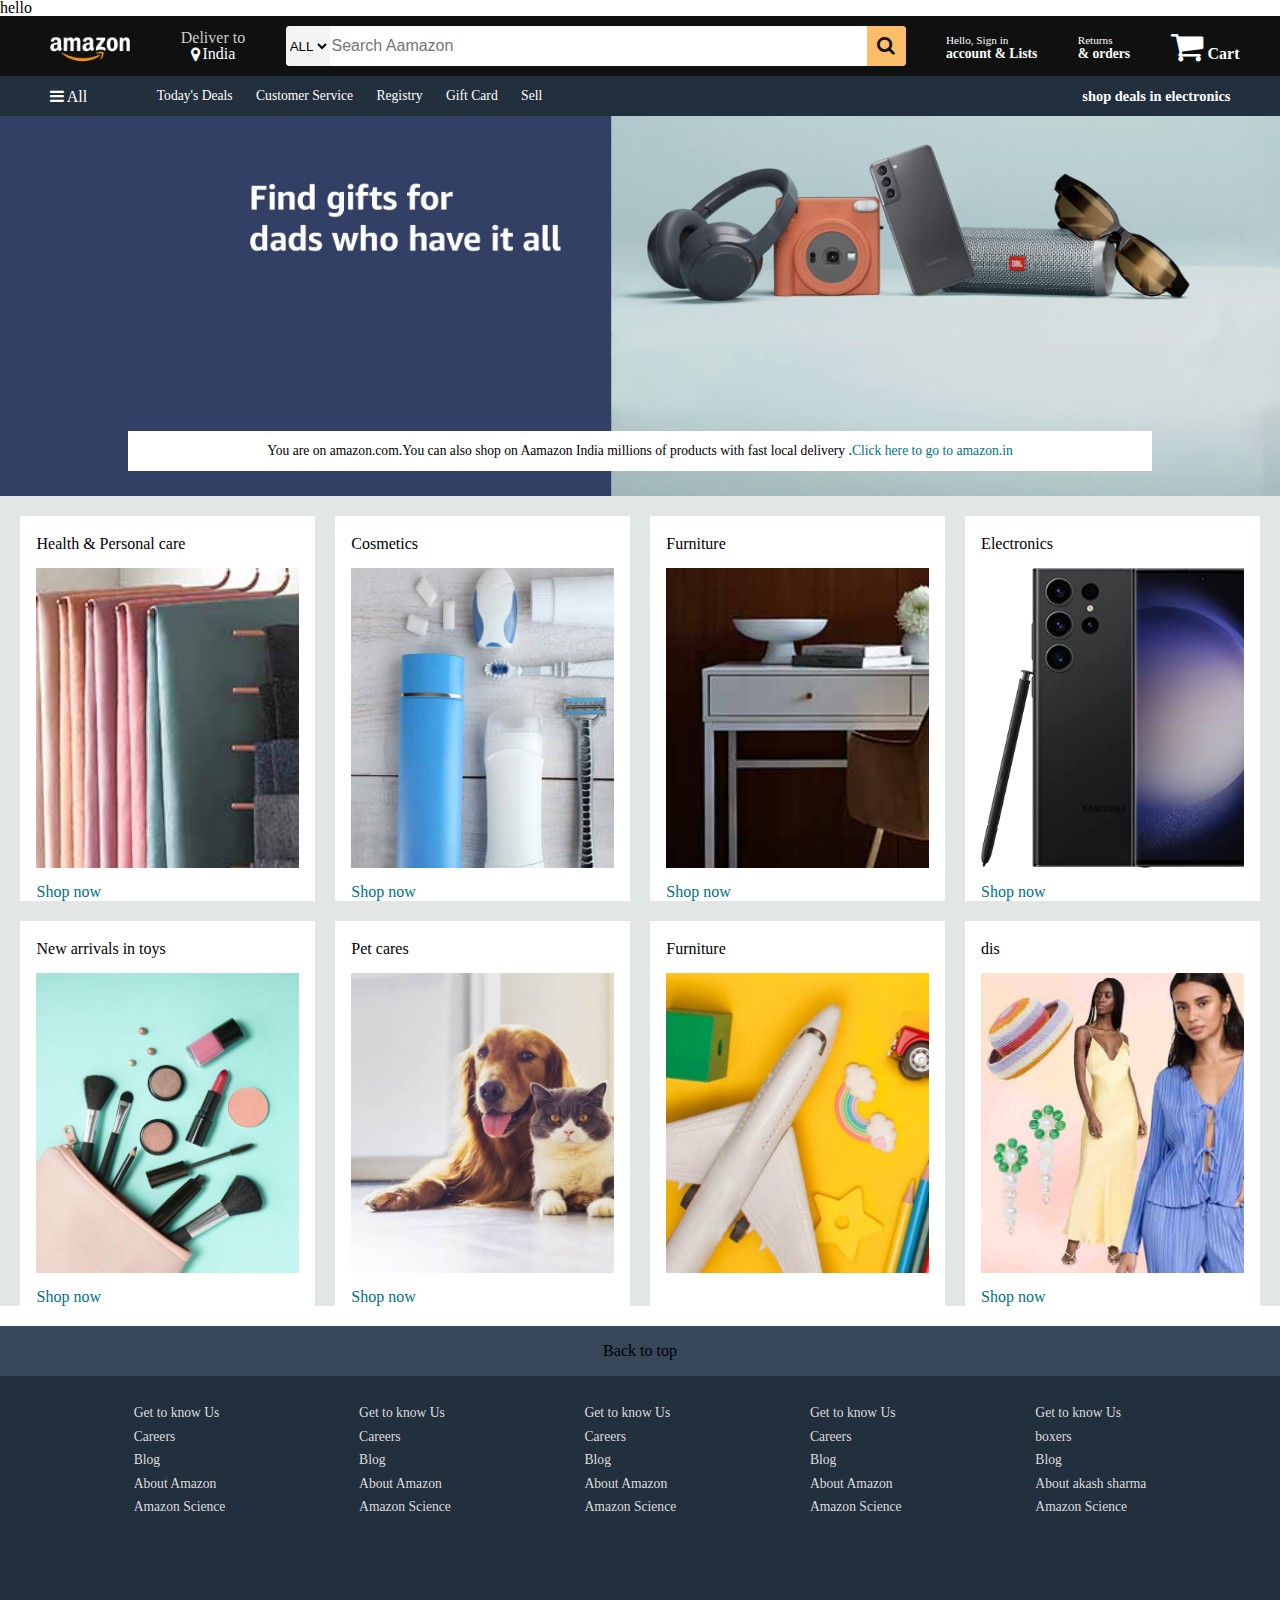
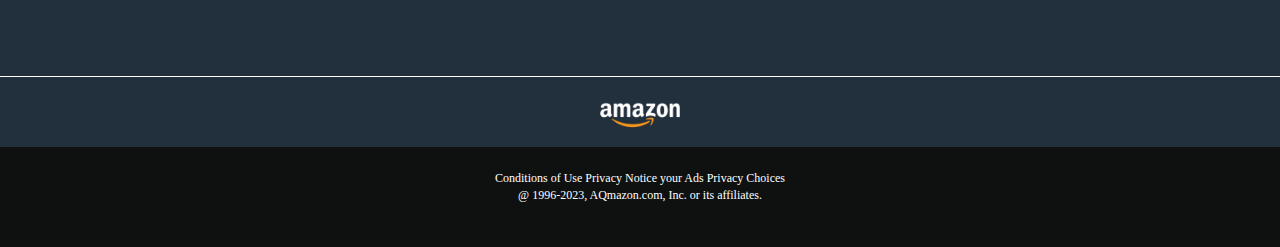
<file: index.html>
<!doctype html>
<html>

<head>
    <title>amazon</title>
    <link rel="stylesheet" href="amazon.css" />
    <link rel="stylesheet" href="font-awesome-4.7.0/css/font-awesome.min.css" />
</head>

<body>
    hello
    <div class="header">
        <div class="navbar">
            <div class="nav-logo border">
                <div class="logo"></div>
            </div>
            <div class="nav-address border">
                <p class="add-first">Deliver to</p>
                <div class="add-icon"><i class="fa fa-map-marker" aria-hidden="true"></i>

                    <p class="add-sec">India</p>
                </div>
            </div>
            <div class="nav-search">
                <select class="search-select">
                    <option>ALL</option>
                </select>
                <input placeholder="Search Aamazon" class="search-input">
                <div class="search-icon">
                    <i class="fa fa-search" aria-hidden="true"></i>
                </div>
            </div>
        

        <div class="nav-signin border">
            <p><span>Hello, Sign in</span></p>
            <p class="nav-second">account & Lists</p>

        </div>
        <div class="nav-signin border">
            <p><span>Returns</span></p>
            <p class="nav-second"> & orders</p>

        </div>

       <div class="nav-cart border">
        <i class="fa fa-shopping-cart" aria-hidden="true"></i>
        Cart
       </div>

       
     </div> 
     
     
     <div class="pannel">
        <div class="pannel-all">
           <i class="fa fa-bars" aria-hidden="true"></i>
           All
        </div>
       
       <div class="pannel-ops">
        <p>Today's Deals</p>
        <p>Customer Service</p>
        <p>Registry</p>
        <p>Gift Card</p>
        <p>Sell</p>
       </div>
       <div class="pannel-deals">
        shop deals in electronics
       </div>
    </div>
    </div>

    <div class="hero-section">
        <div class="hero-message">
           <p> You are on amazon.com.You can also shop on Aamazon India millions of products with fast local delivery .<a>Click here to go to amazon.in</a></p> 

        </div>
    </div>

    <div class="shop-section">
        <div class="box1 box">
            <div class="box-content">
         <h2>Health & Personal care</h2>
         <div class="box-img" style="background-image: url('box1_image.jpg');"></div>
         <p>Shop now</p>
         </div>
        </div>
        <div class="box2 box">
            <div class="box-content">
                <h2>Cosmetics</h2>
                <div class="box-img" style="background-image: url('box2_image.jpg');"></div>
                <p>Shop now</p>
                </div>
        </div>
        <div class="box3 box"><div class="box-content">
            <h2>Furniture</h2>
            <div class="box-img" style="background-image: url('box3_image.jpg');"></div>
            <p>Shop now</p>
            </div></div>
        <div class="box4 box"><div class="box-content">
            <h2>Electronics</h2>
            <div class="box-img" style="background-image: url('box4_image.jpg');"></div>
            <p>Shop now</p>
            </div></div>

            <div class="box5 box">
                <div class="box-content">
             <h2>New arrivals in toys</h2>
             <div class="box-img" style="background-image: url('box5_image.jpg');"></div>
             <p>Shop now</p>
             </div>
            </div>
            <div class="box6 box">
                <div class="box-content">
                    <h2>Pet cares</h2>
                    <div class="box-img" style="background-image: url('box6_image.jpg');"></div>
                    <p>Shop now</p>
                    </div>
            </div>
            <div class="box7 box"><div class="box-content">
                <h2>Furniture</h2>
                <div class="box-img" style="background-image: url('box7_image.jpg');"></div>
                <p></p>
                </div>
            </div>
            <div class="box8 box"><div class="box-content">
                <h2>dis</h2>
                <div class="box-img" style="background-image: url('box8_image.jpg');"></div>
                <p>Shop now</p>
                </div>
            </div>    
    </div>
    <footer>
        <div class="footer-panel1">
            Back to top
        </div>
     <div class="footer-panel2">
        <ul type="none">
            <a>Get to know Us</p>
            <a>Careers</a>
            <a>Blog</a>
            <a>About Amazon</a>
            <a>Amazon Science</a>
        </ul>    
        <ul type="none">
            <a>Get to know Us</p>
            <a>Careers</a>
            <a>Blog</a>
            <a>About Amazon</a>
            <a>Amazon Science</a>
        </ul>    
        <ul type="none">
            <a>Get to know Us</p>
            <a>Careers</a>
            <a>Blog</a>
            <a>About Amazon</a>
            <a>Amazon Science</a>
        </ul>    
        <ul type="none">
            <a>Get to know Us</p>
            <a>Careers</a>
            <a>Blog</a>
            <a>About Amazon</a>
            <a>Amazon Science</a>
        </ul>    
        <ul type="none">
            <a>Get to know Us</p>
            <a>boxers</a>
            <a>Blog</a>
            <a>About akash sharma </a>
            <a>Amazon Science</a>
        </ul>    
     </div>

<div class="foot-panel3">
    <div class="logo"></div>
</div>
      <div class="foot-panel4">
        <div class="pages">
            <a>Conditions of Use</a>
            <a>Privacy Notice</a>
            <a>your Ads Privacy Choices</a>
        </div>
        <div class="copyright">@ 1996-2023, AQmazon.com, Inc. or its affiliates.
        </div>
      </div>
    </footer>

</body>

</html>
</file>
<file: amazon.css>
html,
body,
div,
span,
applet,
object,
iframe,
h1,
h2,
h3,
h4,
h5,
h6,
p,
blockquote,
pre,
a,
abbr,
acronym,
address,
big,
cite,
code,
del,
dfn,
em,
img,
ins,
kbd,
q,
s,
samp,
small,
strike,
strong,
sub,
sup,
tt,
var,
b,
u,
i,
center,
dl,
dt,
dd,
ol,
ul,
li,
fieldset,
form,
label,
legend,
table,
caption,
tbody,
tfoot,
thead,
tr,
th,
td,
article,
aside,
canvas,
details,
embed,
figure,
figcaption,
footer,
header,
hgroup,
menu,
nav,
output,
ruby,
section,
summary,
time,
mark,
audio,
video {
	margin: 0;
	padding: 0;
	border: 0;
	font-size: 100%;
	font: inherit;
	vertical-align: baseline;
}

/* HTML5 display-role reset for older browsers */
article,
aside,
details,
figcaption,
figure,
footer,
header,
hgroup,
menu,
nav,
section {
	display: block;
}

body {
	line-height: 1;
}

ol,
ul {
	list-style: none;
}

blockquote,
q {
	quotes: none;
}

blockquote:before,
blockquote:after,
q:before,
q:after {
	content: '';
	content: none;
}

table {
	border-collapse: collapse;
	border-spacing: 0;
}


.navbar {
	height: 60px;
	background-color: #0f1111;
	color: white;
	display: flex;
	align-items: center;
	justify-content: space-evenly;
}

.nav-logo {
	height: 50px;
	width: 100px;

}

.logo {
	background-image: url('amazon_logo.png');
	height: 50px;
	background-size: cover;
	width: 100px;

}

.border {
	border: 1.5px solid transperent;
}

.border:hover {
	border: 1.5px solid white;
}


.add-icon {
	display: flex;
	justify-content: center;

}

.add-first {
	color: #cccccc;
	font: size 0.85em;

}

.add-sec {
	font-size: 1rem;
	margin-left: 3px;
	margin-left: 3px;
}

.nav-search {
	display: flex;
	background-color: pink;
	width: 620px;
	height: 40px;
	border-radius: 4px;
}

.search-select {
	background-color: #f3f3f3;
	width: 50px;
	text-align: center;
	border-top-left-radius: 4px;
	border-bottom-left-radius: 4px;
	border: none;

}

.search-input {
	width: 100%;
	font-size: 1rem;
	border: none;

}

.search-icon {
	width: 45px;
	display: flex;
	justify-content: center;
	align-items: center;
	font-size: 1.2rem;
	background-color: #febd68;
	border-top-right-radius: 4px;
	border-bottom-right-radius: 4px;
	color: #0f1111;
}

.nav-search:hover {
	border: 2px solid #febd68;
}

span {
	font-size: 0.7rem;

}

.nav-second {
	font-size: 0.85rem;
	font-weight: 700;
}

.nav-cart i {
	font-size: 35px;

}

.nav-cart {
	font: size 0.85rem;
	font-weight: 700;
}

.pannel {
	height: 40px;
	background-color: #222f3d;
	display: flex;
	color: white;
	align-items: center;
	justify-content: space-evenly;
}

.pannel-ops p {
	display: inline;
	margin-left: 20px;

}

.pannel-ops {
	width: 70%;
	font-size: 0.85rem;

}

.pannel-deals {
	font-size: 0.9rem;
	font-weight: 700;

}

.hero-section {
	background-image: url('hero_image.jpg');
	height: 380px;
	width: 100%;
	background-size: cover;
	display: flex;
	justify-content: center;
	align-items: flex-end;

}

.hero-message {
	background-color: white;
	color: black;
	height: 40px;
	width: 80%;
	display: flex;
	justify-content: center;
	align-items: center;
	font-size: 0.85rem;
	margin-bottom: 25px;
}

.hero-message a {
	color: #007185;
}

.shop-section {
	display: flex;
	justify-content: space-evenly;
	background-color: #e2e7e6;
	flex-wrap:wrap;
	
}

.box {
    margin-top:20px;
	height: 350px;
	width: 23%;
	background-color: white;
	padding: 20px 0px 15px;

}

.box-img {
	height:300px;
	background-size: cover;
	background-repeat: no-repeat;
	margin-top: 1rem;
	margin-bottom: 1rem;
	

}

.box-content {
	margin-left: 1rem;
	margin-right: 1rem;

}

.box-content p {
	color: #007185;
}
.footer-panel1{
	height:50px;
	width:100%;
	background-color: #37475a;
	display:flex;
	justify-content:center;
	align-items: center;
    margin-top:20px;
	font-size: o.25rem;
}
.footer-panel2{
	background-color:#222f3d ;
	color:white;
	height:300px;
	display: flex;
	justify-content:space-evenly;
}
ul{
	margin-top:20px;
}
 ul a{
	display:block;
	font-size:0.85rem;
	margin-top:10px;
	color:#dddddd;

}
.foot-panel3{
	background-color: #222f3d;
	color:white;
	border-top:0.5px solid white;
	height:70px;
	display: flex;
	justify-content: center;
	align-items:center;

}
.logo {
	background-image: url('amazon_logo.png');
	height: 50px;
	background-size: cover;
	width: 100px;
}
.foot-panel4{
	background-color:#0f1111;
	color:white;
	height:100px;
	font-size: 0.75rem;
	text-align: center;/*

	display: flex;
	justify-content: center;
	align-items: center;*/
}
.pages{
	padding-top: 25px;
	
}
.copyright{
	
	padding-top:5px;
	
}
</file>
